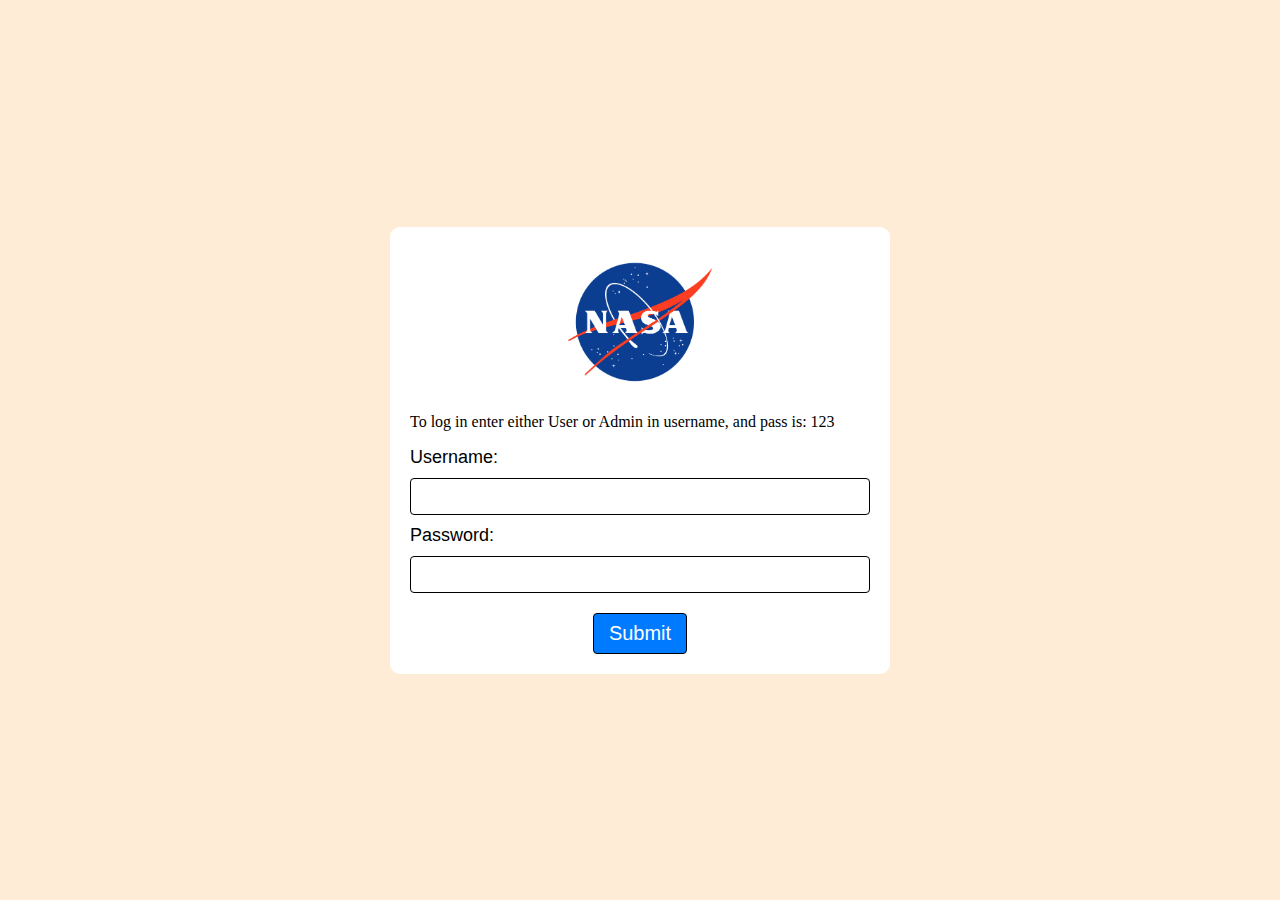
<file: index.html>
<!DOCTYPE html>
<html lang="en">
<head>
    <meta charset="UTF-8">
    <meta http-equiv="X-UA-Compatible" content="IE=edge">
    <meta name="viewport" content="width=device-width, initial-scale=1.0">
    <title>Document</title>
    <link rel="stylesheet" href="./css/variables.css">
    <link rel="stylesheet" href="./css/login.css">
</head>
<body>
    <div id="loginFormParent">
        <div id="nasaParent">
            <img src="./assets/nasa-logo-web-rgb.png" alt="Nasa" id="nasaImg">

            <p>To log in enter either User or Admin in username, and pass is: 123 </p>

        </div>
            <form id="loginForm">
                <div id="usernameField">
                    <label for="username">Username:</label>
                    <div id="usernameError" class="error hidden"></div>
                    <input type="text" name="username" id="username">
                </div>
                <div id="passwordField">
                    <label for="password">Password:</label>
                    <div id="passwordError" class="error hidden"></div>
                    <input type="password" name="password" id="password">
                </div>
                <input type="submit" value="Submit" id="submit">
            </form>
        </div>

        <script src="./javascript/mock/users.js"></script>
        <script type="module" src="./javascript/views/loginView.js"></script>
</body>
</html>
</file>
<file: css/variables.css>
:root {
    --primary-color: rgba(255, 228, 196, 0.7);
    --toTopButtonOffset: calc(100% - 20px);
}
</file>
<file: css/login.css>
/* MOBILE FIRST */
body {
    margin: 0;
    display: flex;
    justify-content: center;
    align-items: center;
    height: 100vh;
    width: 100vw;
    background-color: var(--primary-color);
}

#loginFormParent {
    width: calc(100vw - 20px);
    max-width: 500px;
    background-color: white;
    box-sizing: border-box;
    padding: 20px;
    border-radius: 10px;
}


label {
    font-family: sans-serif;
    font-size: 18px;
}

input#username, input#password {
    margin: 10px 0;
    box-sizing: border-box;
    width: 100%;
    outline: none;
    padding: 10px;
    border-radius: 4px;
    border: 1px solid black;
    border-bottom: 1px solid black;
}

input#submit {
    color: white;
    background-color: #007bff;
    font-size: 20px;
    border-radius: 4px;
    padding: 8px 15px;
    border: 1px solid black;
    margin: auto;
    margin-top: 10px;
    display: block;
    transition: 0.2s;
}

input#submit:hover {
    cursor: pointer;
    background-color: #0062ff;
}

#nasaImg {
    display: block;
    max-width: 300px;
    width: 100%;
    max-height: 150px;
    margin: auto;
}

.error{
    width: 100%;
    background-color: red;
    padding: 11px 25px;
    box-sizing: border-box;
    border-radius: 5px;
    color: white;
    font-size: 22px;
    font-family: sans-serif;
    font-weight: bold;
    display: none;
}
</file>
